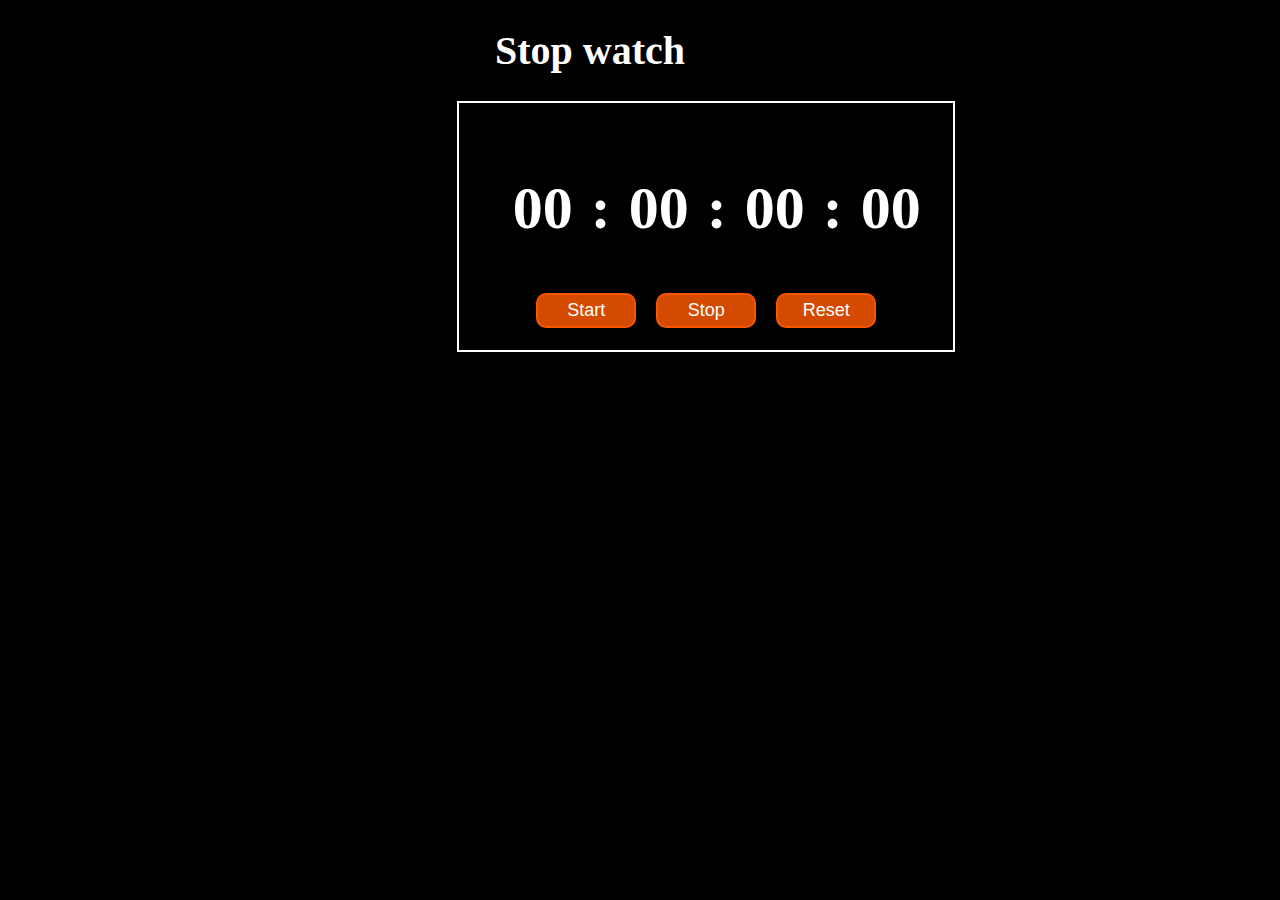
<file: EASY LEVEL PROJECT 2/stopWatch.html>
<!DOCTYPE html>
<html lang="en">
<head>
    <meta charset="UTF-8">
    <meta name="viewport" content="width=device-width, initial-scale=1.0">
    <title>stop watch</title>
    <link rel="stylesheet" href="stopWatch1.css">

</head>
<body>
    <h1>Stop watch</h1>
    <div class="container">
        <div class="num">
            <h2 id="hr">00</h2>
            <h2>:</h2>
            <h2 id="min">00</h2>
            <h2>:</h2>
            <h2 id="sec">00</h2>
            <h2>:</h2>
            <h2 id="milli">00</h2>
           
        </div>
     <div class="btn">
        <button onclick="start()">Start</button>
        <button onclick="stop()">Stop</button>
        <button onclick="reset()">Reset</button>
     </div>

    </div>


    <script src="stopWatch2.js"></script>
</body>
</html>
</file>
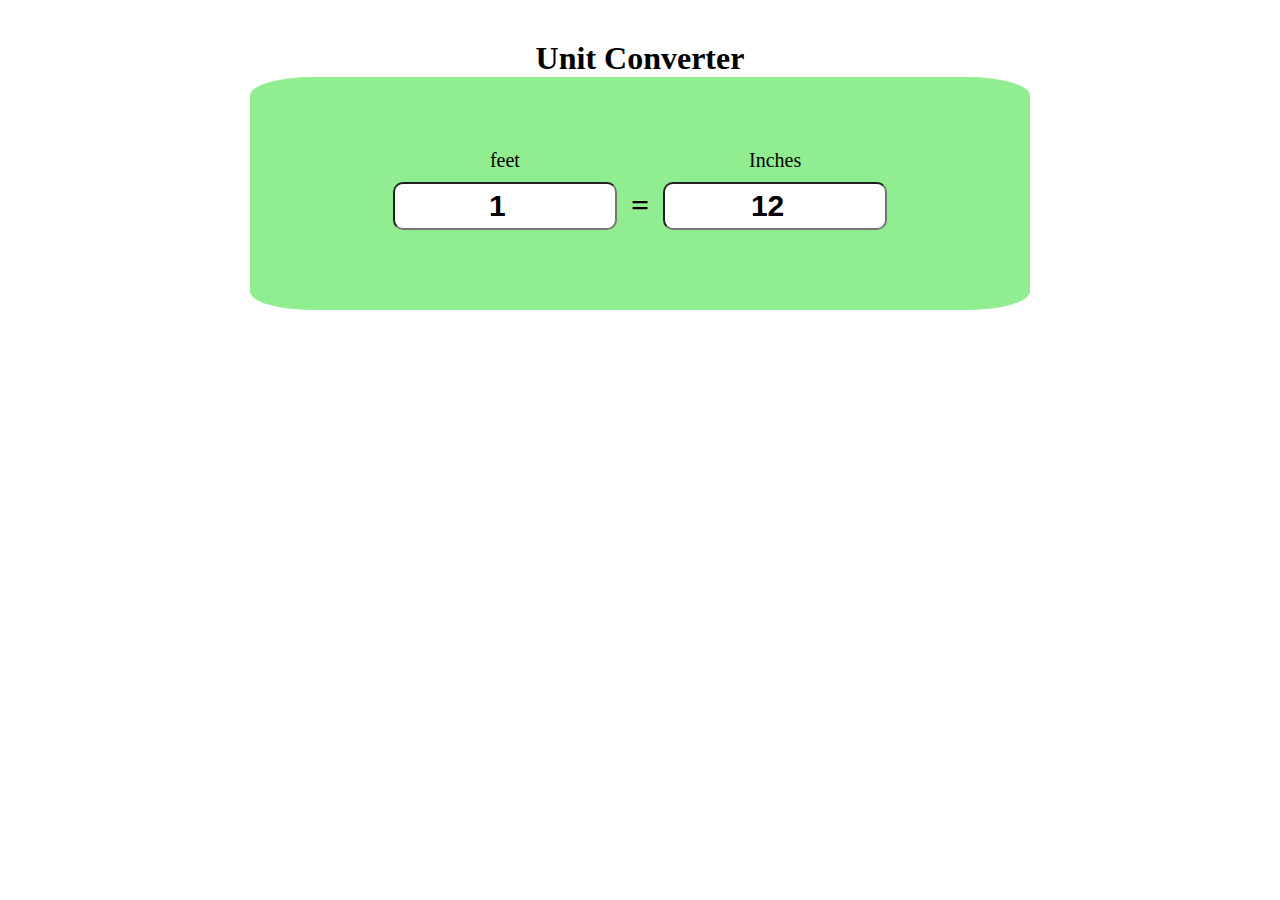
<file: EASY LEVEL PROJECT/UnitConverterTechstack.html>
<!DOCTYPE html>
<html lang="en">
<head>
    <meta charset="UTF-8">
    <meta name="viewport" content="width=device-width, initial-scale=1.0">
    <title>unit converter</title>
    <link rel="stylesheet" href="unitConverter.css">
</head>
<body>
    <h1>Unit Converter</h1>
    <div id="container">
   <div class="input_div">
    <label>feet</label><br>
    <input type="number" value="1" id="feet" class="inpt">
   </div><!-- end input div-->

   <div class="input_div">
    <h1>=</h1>
   </div><!-- end input div-->

   <div class="input_div">
    <label>Inches</label><br>
    <input type="number" value="12" id="inch" class="inpt">
   </div><!-- end input div-->
    </div><!-- end container div-->
    
  <script src="unitconverter.js"></script>
</body>
</html>
</file>
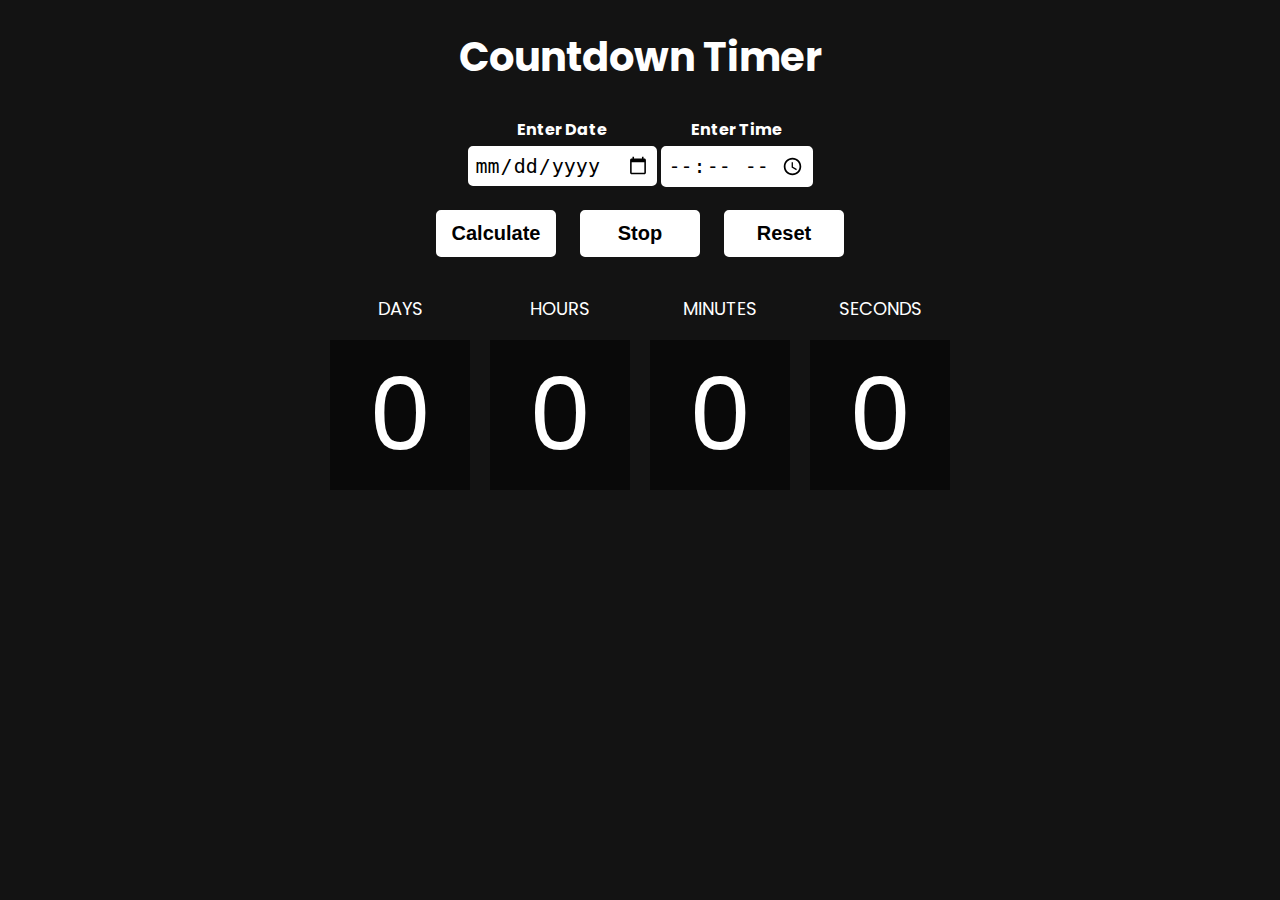
<file: MIDDLE LEVEL PROHECT/countdownTimer.html>
<!DOCTYPE html>
<html lang="en">
<head>
    <meta charset="UTF-8">
    <meta name="viewport" content="width=device-width, initial-scale=1.0">
    <title>countdown timer</title>
    <link rel="stylesheet" href="countdownTimer1.css">
    <script src="countdownTimer2.js"></script>

</head>
<body>
    <h1>Countdown Timer</h1>
 <table>
    <thead>
      <tr>
        <th>Enter Date</th>
        <th>Enter Time</th>
      </tr>
    </thead>
    <tbody>
        <tr>
            <td><input type="date" id="date"></td>
            <td><input type="time" id="time"></td>
        </tr>
    </tbody>
 </table>
 <button id="calculate">Calculate</button>
 <button id="stop">Stop</button>
 <button id="reset">Reset</button>

 <div class="countdown">
    <div>
        <p class="heading">DAYS</p>
        <div class="time" id="countdown-days">0</div>
    </div>
    <div>
        <p class="heading">HOURS</p>
        <div class="time" id="countdown-hours">0</div>
    </div>
    <div>
        <p class="heading" >MINUTES</p>
        <div class="time" id="countdown-minutes">0</div>
    </div>
    <div>
        <p class="heading" >SECONDS</p>
        <div class="time" id="countdown-seconds">0</div>
    </div>
 </div>


</body>
</html>
</file>
<file: EASY LEVEL PROJECT 2/stopWatch1.css>
body{
   font-family: 'lato', 'sans-serif';
    background-color:black ;
}

.container{
    text-align: center;
    margin-left: 30%;
    position: relative;
    top: 0px; right: 0px; bottom: opx; left: 70px;
    width: 450px;
    border: 2px solid white;
    padding: 22px;
    /* margin-top: -3%; */
}
h1{
    color: white;
    font-size: 40px;
    text-align: center;
    margin-right: 100px;
    font-weight: 900;
   
}

.num{
    display: flex;
    color: white;
    margin-left: 5%;

}

h2{
    font-size: 60px;
    margin-inline: 9px;
}

button{
    width: 100px;
    height: 35px;
    background-color: rgba(255, 89, 0, 0.826);
    color: white;
    border: 2px solid rgba(255, 89, 0, 0.826);
    border-radius: 10px;
    font-size: 18px;
    margin-inline: 8px;
    cursor: pointer;
}

button:hover{
    border: 2px solid white;
    background-color: rgb(125, 115, 3);
}
</file>
<file: EASY LEVEL PROJECT/unitConverter.css>
*{
    margin: 0;
    padding: 0;
}
body{
    font-family: tahoma;

}
h1{
    text-align: center;
    margin-top: 40px;
}
#container{
margin: 0 auto;
width: 50%;
text-align: center;
background-color: lightgreen;
border-radius: 8%;
padding: 70px;
}
.input_div{
    display: inline-block;
}
.inpt{
    padding:5px 10px ;
    margin:10px ;
    font-size: 30px;
    font-weight:bold ;
    width: 200px;
    text-align: center;
    border-radius: 10px;
}
label{
    font-size: 20px;
}
</file>
<file: MIDDLE LEVEL PROHECT/countdownTimer1.css>
@import url('https://fonts.googleapis.com/css2?family=Poppins:ital,wght@0,100;0,200;0,300;0,400;0,500;0,600;0,700;0,800;0,900;1,100;1,200;1,300;1,400;1,500;1,600;1,700;1,800;1,900&display=swap');

body{
    text-align: center;
    background-color: #131313;
    font-family: "Poppins", sans-serif;
}

h1{
    color: white;
    font-size: 40px;
}

table{
    margin: auto;

}

th{
    color: white;

}

input{
    border: 2px solid white;
    font-size: 20px;
    padding: 5px;
    border-radius: 5px;
}

button{
    min-width: 120px;
    margin: 20px 10px;
    padding: 10px;
    font-size: 20px;
    background-color: white;
    border: 2px solid white;
  border-radius: 5px;
  font-weight: 600;
}

.countdown{
    display: flex;
    justify-content: center;
}

.heading{
    color: white;
    font-size: 18px;
    text-transform: uppercase;

}

.time{
    background-color: #090909;
    width: 140px;
  color: white;
  font-size: 100px;
  margin: 0 10px;
}
</file>
